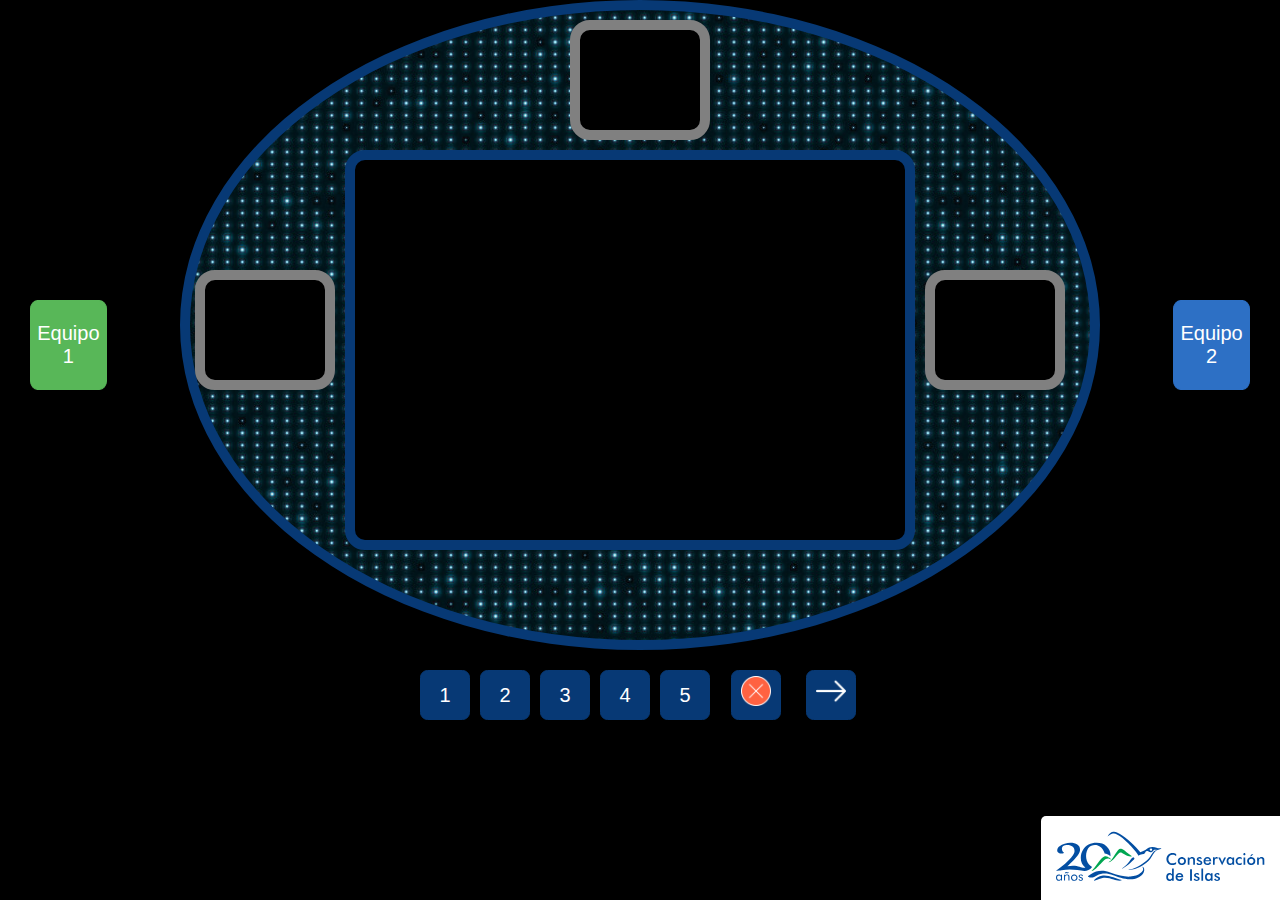
<file: src/main/resources/public/index.html>
<!DOCTYPE html>
<html lang="en">
<head>
    <meta charset="UTF-8">
    <meta name="viewport" content="width=device-width, initial-scale=1.0">
    <link rel="stylesheet" href="css/styles.css">
    <title>10 Nativos dijeron</title>
    <script
            src="https://code.jquery.com/jquery-3.4.1.min.js"
            integrity="sha256-CSXorXvZcTkaix6Yvo6HppcZGetbYMGWSFlBw8HfCJo="
            crossorigin="anonymous"></script>
</head>
<body>
    <div id="logos">
        <img src="img/logo_geci.svg">
    </div>
    <div class="container">
        <div id="oval">     
            <div id="board">
                <div id="center_score" class="score_board"></div>
                <div id="left_score" class="score_board"></div>
                <div id="center_board"></div>
                <div id="right_score" class="score_board"></div>
            </div>           
        </div>  
        <div class="controls">
            <button id="button-0">1</button>
            <button id="button-1">2</button>
            <button id="button-2">3</button>
            <button id="button-3">4</button>
            <button id="button-4">5</button>
            <div id="controls_answer">
                <button id="wrong_answer"><img src="img/wrong.png" alt="" width="30px" height="30px"></button>
            </div>
            <div id="controls_round">
                    <button id="next_question"><img src="img/right-arrow.png" alt="" width="30px" height="30px"></button>
            </div>
        </div>
        <div class="controls_team">
            <button id="team_1">Equipo 1</button>
            <button id="team_2">Equipo 2</button>
        </div>
        <div id="error_image" class="hide">
            <img src="img/strike.png" width="150px" height="150px">
        </div>
    </div>     
    <script src="js/index.js"></script>
    <script src="js/main.js"></script>
</body>
</html>
</file>
<file: src/main/resources/public/css/styles.css>
*{
    margin: 0 auto;
    padding: 0;
}
.container{
    width: 950px;
    height: 500px;
}
body{
    background: black;
    color: white;
    font-family: Century Gothic;
}
#oval{
    width: 900px;
    height: 630px;
    -moz-border-radius: 50%;
    -webkit-border-radius: 50%;
    border:10px solid #073975;
    border-radius: 50%;
    background: url(../img/neon_dots.jpg);
    margin-bottom: 20px;
}
#center_board{
    width: 550px;
    height: 380px;
    border:10px solid #073975;
    float: left;
    position: relative;
    border-radius: 20px;
    margin: 5px;
}
.score_board{
    width: 120px;
    height: 100px;
    border:10px solid gray;
    border-radius: 20px;
    position: relative;
    display: flex;
    justify-content: center;
    align-items: center;
    background: black;
}
.score_board p{
    text-align: center;
    font-size: 50px;
}
#left_score, #right_score, #center_board{
    float: left;
    background: black;
}

#right_score, #left_score{
    top: 120px;
    margin: 5px;
}
#center_score{
    margin-bottom: 5px;
    margin-top: 10px;
}
h2{
    text-align: center;
    font-size: 30px;
    margin: 20px 10px 30px 10px;
    font-weight: 200;
}
#center_board p{
    display: inline-block;
    margin: 15px 50px;
    text-align: center;
}
#center_board span{
    margin-left: 300px;
}
.controls{
    display: flex;
    justify-content: center;
    align-items: center;
    width: 450px;
}
.controls .controls_round{
    margin: 0;
}
.controls button{
    position: relative;
    width: 50px;
    height: 50px;
    line-height: 32px;
    border-radius: 15%;
    border: solid 1px #073975;
    overflow: hidden;
    color: white;
    font-size: 20px;
    background: #073975;
    cursor: pointer;
    transition: .4s;
    margin: 0 5px;
}
#controls_answer, #controls_round{
    width: 12%;
    height: 12%;
}
.hide {
    display: none;
}
#error_image{
    left: 30%;
    position: absolute;
    right: 30%;
    top: 15%;
    width: 40%;
}
#error_image img {
    width: 100%;
    height: 20%;
}
#team_1, #team_2{
    position: absolute;
    top: 300px;
    border-radius: 10%;
    width: 6%;
    height: 10%;
    font-size: 20px;
    color: white;
}
#team_1{
    background: #58b758;
    border: 1px solid #58b758;
    left: 30px;
}
#team_2{
    background: #2d70c5;
    border: 1px solid #2d70c5;
    right: 30px;
}
#title {
    background-color: white;
    color: black;
}
#logos {
    background-color: white;
    position: absolute;
    bottom: 0%;
    right: 0%;
    padding: 15px;
    border-top-left-radius: 5px;
}
#logos img{
    height: 50px;
}
</file>
